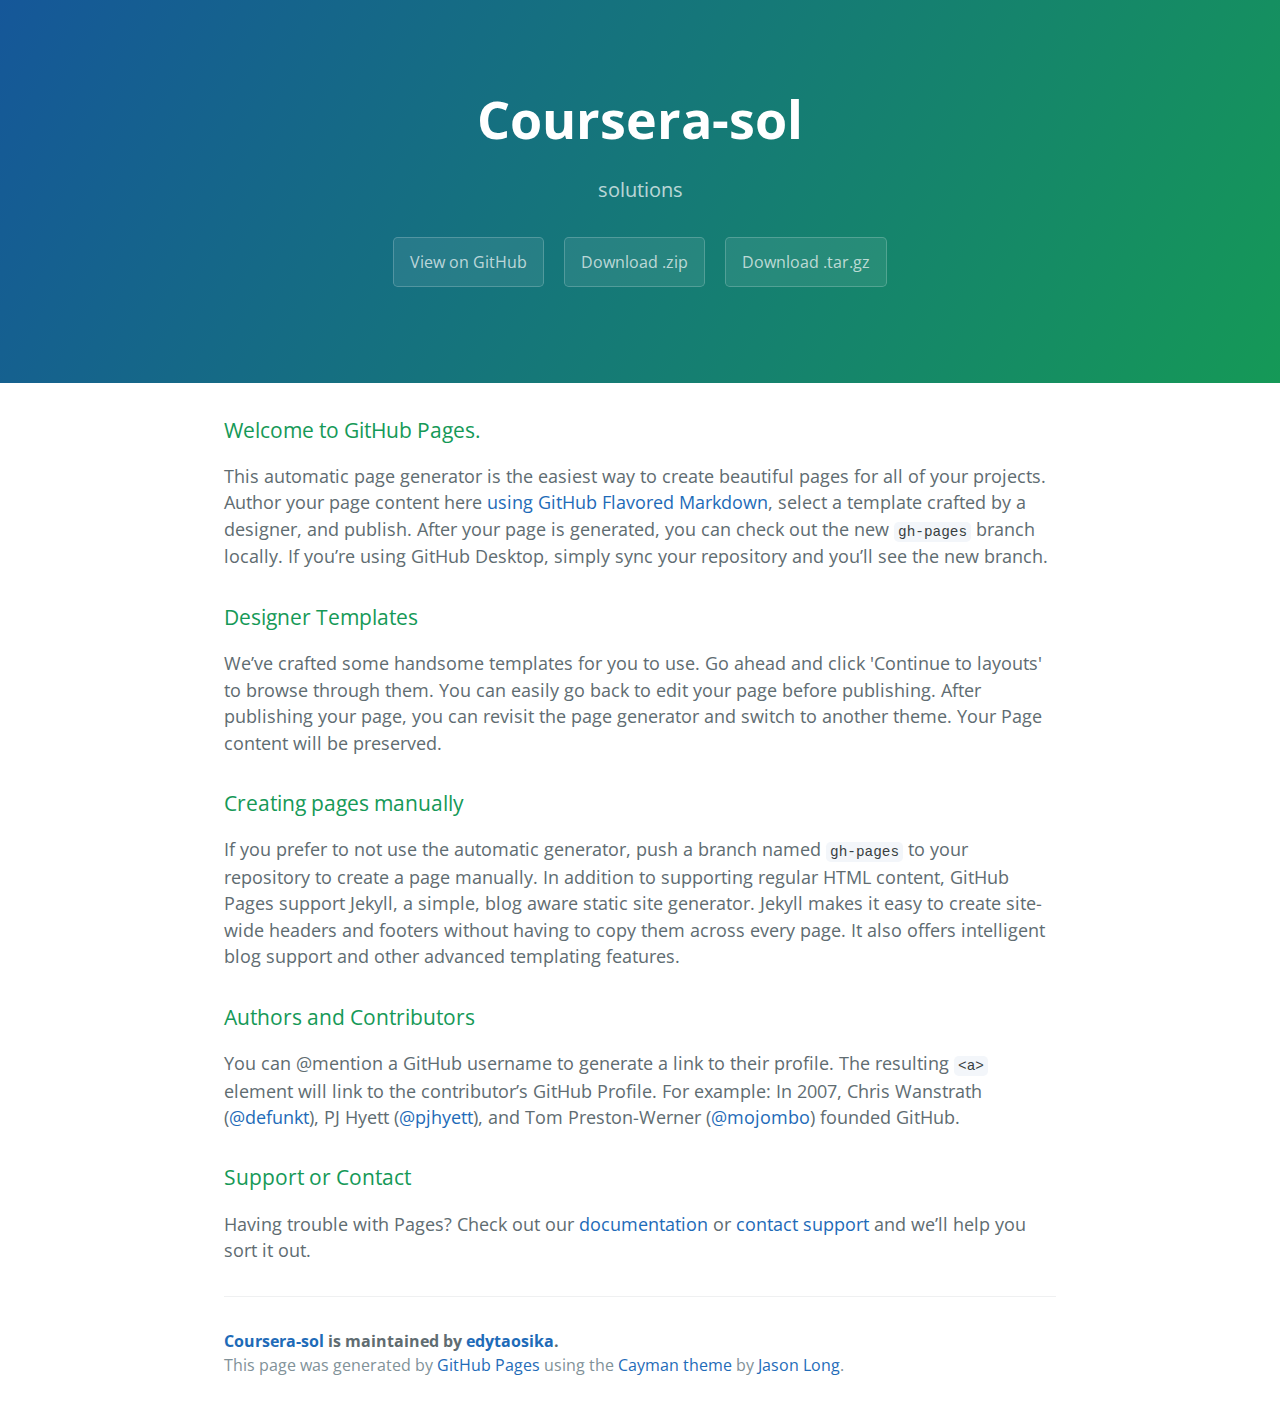
<file: index.html>
<!DOCTYPE html>
<html lang="en-us">
  <head>
    <meta charset="UTF-8">
    <title>Coursera-sol by edytaosika</title>
    <meta name="viewport" content="width=device-width, initial-scale=1">
    <link rel="stylesheet" type="text/css" href="stylesheets/normalize.css" media="screen">
    <link href='https://fonts.googleapis.com/css?family=Open+Sans:400,700' rel='stylesheet' type='text/css'>
    <link rel="stylesheet" type="text/css" href="stylesheets/stylesheet.css" media="screen">
    <link rel="stylesheet" type="text/css" href="stylesheets/github-light.css" media="screen">
  </head>
  <body>
    <section class="page-header">
      <h1 class="project-name">Coursera-sol</h1>
      <h2 class="project-tagline">solutions</h2>
      <a href="https://github.com/edytaosika/coursera-sol" class="btn">View on GitHub</a>
      <a href="https://github.com/edytaosika/coursera-sol/zipball/master" class="btn">Download .zip</a>
      <a href="https://github.com/edytaosika/coursera-sol/tarball/master" class="btn">Download .tar.gz</a>
    </section>

    <section class="main-content">
      <h3>
<a id="welcome-to-github-pages" class="anchor" href="#welcome-to-github-pages" aria-hidden="true"><span aria-hidden="true" class="octicon octicon-link"></span></a>Welcome to GitHub Pages.</h3>

<p>This automatic page generator is the easiest way to create beautiful pages for all of your projects. Author your page content here <a href="https://guides.github.com/features/mastering-markdown/">using GitHub Flavored Markdown</a>, select a template crafted by a designer, and publish. After your page is generated, you can check out the new <code>gh-pages</code> branch locally. If you’re using GitHub Desktop, simply sync your repository and you’ll see the new branch.</p>

<h3>
<a id="designer-templates" class="anchor" href="#designer-templates" aria-hidden="true"><span aria-hidden="true" class="octicon octicon-link"></span></a>Designer Templates</h3>

<p>We’ve crafted some handsome templates for you to use. Go ahead and click 'Continue to layouts' to browse through them. You can easily go back to edit your page before publishing. After publishing your page, you can revisit the page generator and switch to another theme. Your Page content will be preserved.</p>

<h3>
<a id="creating-pages-manually" class="anchor" href="#creating-pages-manually" aria-hidden="true"><span aria-hidden="true" class="octicon octicon-link"></span></a>Creating pages manually</h3>

<p>If you prefer to not use the automatic generator, push a branch named <code>gh-pages</code> to your repository to create a page manually. In addition to supporting regular HTML content, GitHub Pages support Jekyll, a simple, blog aware static site generator. Jekyll makes it easy to create site-wide headers and footers without having to copy them across every page. It also offers intelligent blog support and other advanced templating features.</p>

<h3>
<a id="authors-and-contributors" class="anchor" href="#authors-and-contributors" aria-hidden="true"><span aria-hidden="true" class="octicon octicon-link"></span></a>Authors and Contributors</h3>

<p>You can @mention a GitHub username to generate a link to their profile. The resulting <code>&lt;a&gt;</code> element will link to the contributor’s GitHub Profile. For example: In 2007, Chris Wanstrath (<a href="https://github.com/defunkt" class="user-mention">@defunkt</a>), PJ Hyett (<a href="https://github.com/pjhyett" class="user-mention">@pjhyett</a>), and Tom Preston-Werner (<a href="https://github.com/mojombo" class="user-mention">@mojombo</a>) founded GitHub.</p>

<h3>
<a id="support-or-contact" class="anchor" href="#support-or-contact" aria-hidden="true"><span aria-hidden="true" class="octicon octicon-link"></span></a>Support or Contact</h3>

<p>Having trouble with Pages? Check out our <a href="https://help.github.com/pages">documentation</a> or <a href="https://github.com/contact">contact support</a> and we’ll help you sort it out.</p>

      <footer class="site-footer">
        <span class="site-footer-owner"><a href="https://github.com/edytaosika/coursera-sol">Coursera-sol</a> is maintained by <a href="https://github.com/edytaosika">edytaosika</a>.</span>

        <span class="site-footer-credits">This page was generated by <a href="https://pages.github.com">GitHub Pages</a> using the <a href="https://github.com/jasonlong/cayman-theme">Cayman theme</a> by <a href="https://twitter.com/jasonlong">Jason Long</a>.</span>
      </footer>

    </section>

  
  </body>
</html>
</file>
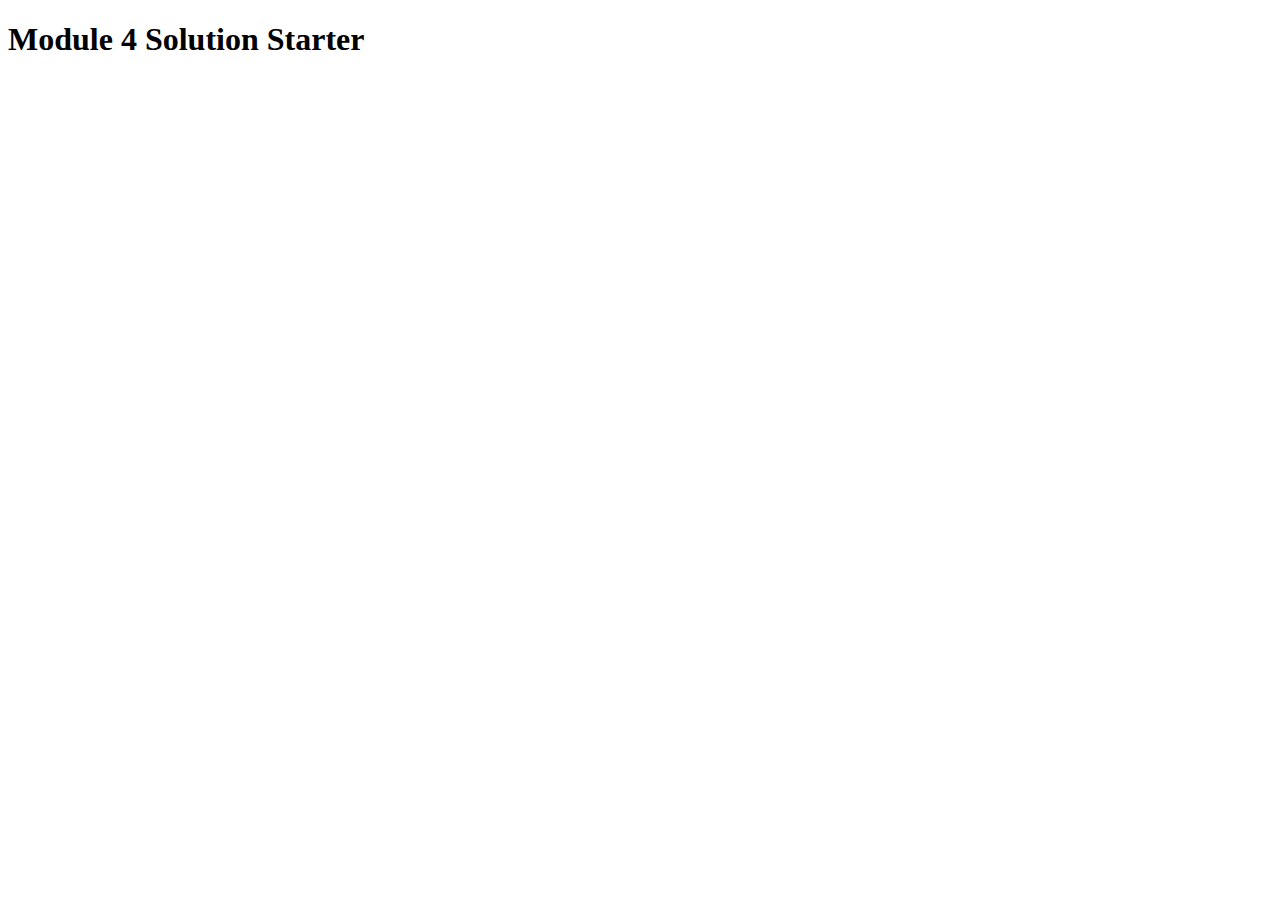
<file: mod4-solution/index.html>
<!DOCTYPE html>
<html>
<head>
  <meta charset="utf-8">
  <title>Module 4 Solution Starter</title>
  <script>
    var names = []; // DO NOT REMOVE
  </script>
  <script src="SpeakHello.js"></script>
  <script src="SpeakGoodBye.js"></script>
  <script src="script.js"></script>
</head>
<body>
  <h1>Module 4 Solution Starter</h1>
</body>
</html>
</file>
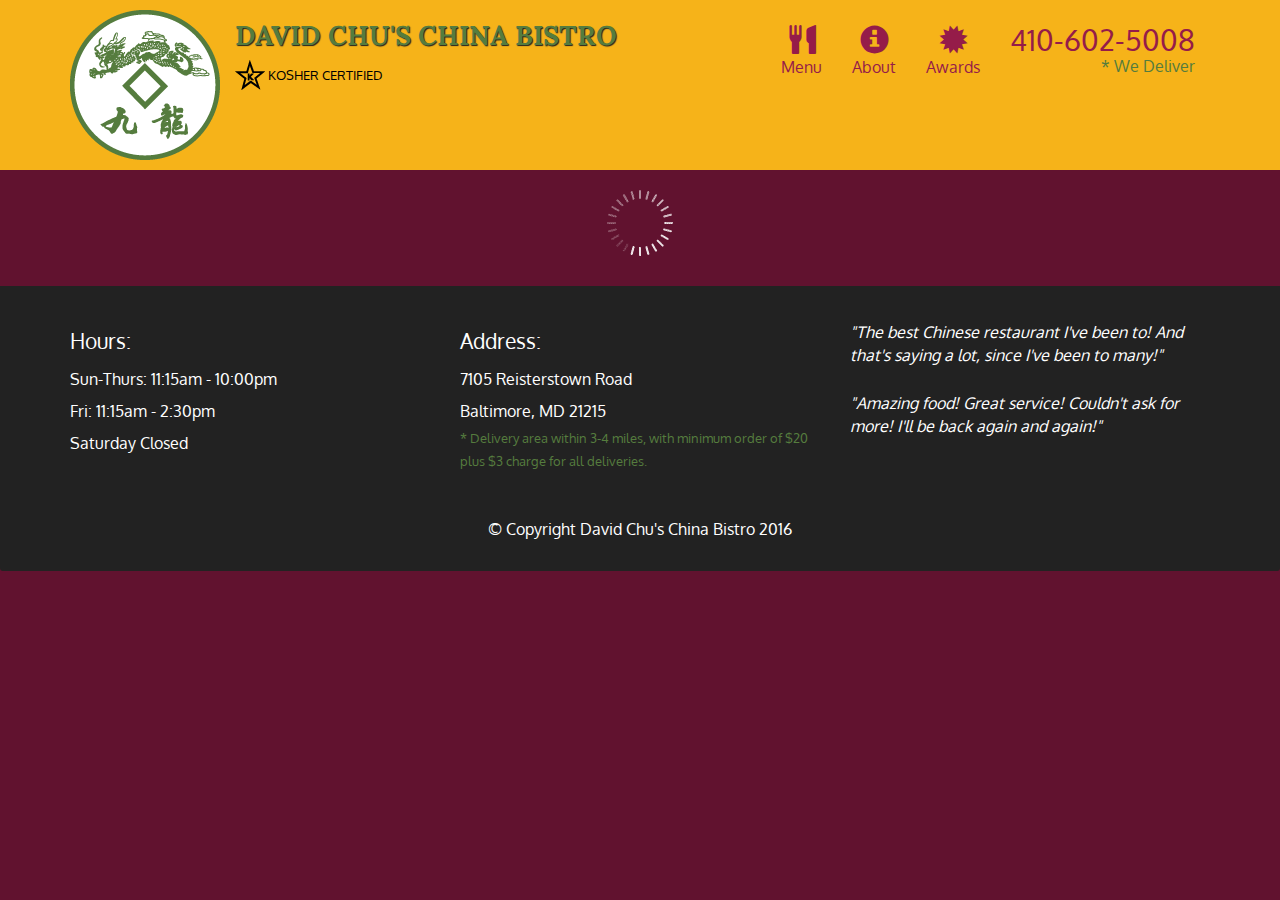
<file: mod5-solution/index.html>
<!doctype html>
<html lang="en">
  <head>
    <meta charset="utf-8">
    <meta http-equiv="X-UA-Compatible" content="IE=edge">
    <meta name="viewport" content="width=device-width, initial-scale=1">
    <title>David Chu's China Bistro</title>
    <link rel="stylesheet" href="css/bootstrap.min.css">
    <link rel="stylesheet" href="css/styles.css">
    <link href='https://fonts.googleapis.com/css?family=Oxygen:400,300,700' rel='stylesheet' type='text/css'>
    <link href='https://fonts.googleapis.com/css?family=Lora' rel='stylesheet' type='text/css'>
  </head>
<body>
  <header>
    <nav id="header-nav" class="navbar navbar-default">
      <div class="container">
        <div class="navbar-header">
          <a href="index.html" class="pull-left visible-md visible-lg">
            <div id="logo-img" alt="Logo image"></div>
          </a>

          <div class="navbar-brand">
            <a href="index.html"><h1>David Chu's China Bistro</h1></a>
            <p>
              <img src="images/star-k-logo.png" alt="Kosher certification">
              <span>Kosher Certified</span>
            </p>
          </div>

          <button id="navbarToggle" type="button" class="navbar-toggle collapsed" data-toggle="collapse" data-target="#collapsable-nav" aria-expanded="false">
            <span class="sr-only">Toggle navigation</span>
            <span class="icon-bar"></span>
            <span class="icon-bar"></span>
            <span class="icon-bar"></span>
          </button>
        </div>
        
        <div id="collapsable-nav" class="collapse navbar-collapse">
           <ul id="nav-list" class="nav navbar-nav navbar-right">
            <li id="navHomeButton" class="visible-xs active">
              <a href="index.html">
                <span class="glyphicon glyphicon-home"></span> Home</a>
            </li>
            <li id="navMenuButton">
              <a href="#" onclick="$dc.loadMenuCategories();">
                <span class="glyphicon glyphicon-cutlery"></span><br class="hidden-xs"> Menu</a>
            </li>
            <li>
              <a href="#">
                <span class="glyphicon glyphicon-info-sign"></span><br class="hidden-xs"> About</a>
            </li>
            <li>
              <a href="#">
                <span class="glyphicon glyphicon-certificate"></span><br class="hidden-xs"> Awards</a>
            </li>
            <li id="phone" class="hidden-xs">
              <a href="tel:410-602-5008">
                <span>410-602-5008</span></a><div>* We Deliver</div>
            </li>
          </ul><!-- #nav-list -->
        </div><!-- .collapse .navbar-collapse -->
      </div><!-- .container -->
    </nav><!-- #header-nav -->
  </header>

  <div id="call-btn" class="visible-xs">
    <a class="btn" href="tel:410-602-5008">
    <span class="glyphicon glyphicon-earphone"></span>
    410-602-5008
    </a>
  </div>
  <div id="xs-deliver" class="text-center visible-xs">* We Deliver</div>

  <div id="main-content" class="container"></div>

  <footer class="panel-footer">
    <div class="container">
      <div class="row">
        <section id="hours" class="col-sm-4">
          <span>Hours:</span><br>
          Sun-Thurs: 11:15am - 10:00pm<br>
          Fri: 11:15am - 2:30pm<br>
          Saturday Closed
          <hr class="visible-xs">
        </section>
        <section id="address" class="col-sm-4">
          <span>Address:</span><br>
          7105 Reisterstown Road<br>
          Baltimore, MD 21215
          <p>* Delivery area within 3-4 miles, with minimum order of $20 plus $3 charge for all deliveries.</p>
          <hr class="visible-xs">
        </section>
        <section id="testimonials" class="col-sm-4">
          <p>"The best Chinese restaurant I've been to! And that's saying a lot, since I've been to many!"</p>
          <p>"Amazing food! Great service! Couldn't ask for more! I'll be back again and again!"</p>
        </section>
      </div>
      <div class="text-center">&copy; Copyright David Chu's China Bistro 2016</div>
    </div>
  </footer>

  <!-- jQuery (Bootstrap JS plugins depend on it) -->
  <script src="js/jquery-2.1.4.min.js"></script>
  <script src="js/bootstrap.min.js"></script>
  <script src="js/ajax-utils.js"></script>
  <script src="js/script.js"></script>
</body>
</html>
</file>
<file: stylesheets/stylesheet.css>
* {
  box-sizing: border-box; }

body {
  padding: 0;
  margin: 0;
  font-family: "Open Sans", "Helvetica Neue", Helvetica, Arial, sans-serif;
  font-size: 16px;
  line-height: 1.5;
  color: #606c71; }

a {
  color: #1e6bb8;
  text-decoration: none; }
  a:hover {
    text-decoration: underline; }

.btn {
  display: inline-block;
  margin-bottom: 1rem;
  color: rgba(255, 255, 255, 0.7);
  background-color: rgba(255, 255, 255, 0.08);
  border-color: rgba(255, 255, 255, 0.2);
  border-style: solid;
  border-width: 1px;
  border-radius: 0.3rem;
  transition: color 0.2s, background-color 0.2s, border-color 0.2s; }
  .btn + .btn {
    margin-left: 1rem; }

.btn:hover {
  color: rgba(255, 255, 255, 0.8);
  text-decoration: none;
  background-color: rgba(255, 255, 255, 0.2);
  border-color: rgba(255, 255, 255, 0.3); }

@media screen and (min-width: 64em) {
  .btn {
    padding: 0.75rem 1rem; } }

@media screen and (min-width: 42em) and (max-width: 64em) {
  .btn {
    padding: 0.6rem 0.9rem;
    font-size: 0.9rem; } }

@media screen and (max-width: 42em) {
  .btn {
    display: block;
    width: 100%;
    padding: 0.75rem;
    font-size: 0.9rem; }
    .btn + .btn {
      margin-top: 1rem;
      margin-left: 0; } }

.page-header {
  color: #fff;
  text-align: center;
  background-color: #159957;
  background-image: linear-gradient(120deg, #155799, #159957); }

@media screen and (min-width: 64em) {
  .page-header {
    padding: 5rem 6rem; } }

@media screen and (min-width: 42em) and (max-width: 64em) {
  .page-header {
    padding: 3rem 4rem; } }

@media screen and (max-width: 42em) {
  .page-header {
    padding: 2rem 1rem; } }

.project-name {
  margin-top: 0;
  margin-bottom: 0.1rem; }

@media screen and (min-width: 64em) {
  .project-name {
    font-size: 3.25rem; } }

@media screen and (min-width: 42em) and (max-width: 64em) {
  .project-name {
    font-size: 2.25rem; } }

@media screen and (max-width: 42em) {
  .project-name {
    font-size: 1.75rem; } }

.project-tagline {
  margin-bottom: 2rem;
  font-weight: normal;
  opacity: 0.7; }

@media screen and (min-width: 64em) {
  .project-tagline {
    font-size: 1.25rem; } }

@media screen and (min-width: 42em) and (max-width: 64em) {
  .project-tagline {
    font-size: 1.15rem; } }

@media screen and (max-width: 42em) {
  .project-tagline {
    font-size: 1rem; } }

.main-content :first-child {
  margin-top: 0; }
.main-content img {
  max-width: 100%; }
.main-content h1, .main-content h2, .main-content h3, .main-content h4, .main-content h5, .main-content h6 {
  margin-top: 2rem;
  margin-bottom: 1rem;
  font-weight: normal;
  color: #159957; }
.main-content p {
  margin-bottom: 1em; }
.main-content code {
  padding: 2px 4px;
  font-family: Consolas, "Liberation Mono", Menlo, Courier, monospace;
  font-size: 0.9rem;
  color: #383e41;
  background-color: #f3f6fa;
  border-radius: 0.3rem; }
.main-content pre {
  padding: 0.8rem;
  margin-top: 0;
  margin-bottom: 1rem;
  font: 1rem Consolas, "Liberation Mono", Menlo, Courier, monospace;
  color: #567482;
  word-wrap: normal;
  background-color: #f3f6fa;
  border: solid 1px #dce6f0;
  border-radius: 0.3rem; }
  .main-content pre > code {
    padding: 0;
    margin: 0;
    font-size: 0.9rem;
    color: #567482;
    word-break: normal;
    white-space: pre;
    background: transparent;
    border: 0; }
.main-content .highlight {
  margin-bottom: 1rem; }
  .main-content .highlight pre {
    margin-bottom: 0;
    word-break: normal; }
.main-content .highlight pre, .main-content pre {
  padding: 0.8rem;
  overflow: auto;
  font-size: 0.9rem;
  line-height: 1.45;
  border-radius: 0.3rem; }
.main-content pre code, .main-content pre tt {
  display: inline;
  max-width: initial;
  padding: 0;
  margin: 0;
  overflow: initial;
  line-height: inherit;
  word-wrap: normal;
  background-color: transparent;
  border: 0; }
  .main-content pre code:before, .main-content pre code:after, .main-content pre tt:before, .main-content pre tt:after {
    content: normal; }
.main-content ul, .main-content ol {
  margin-top: 0; }
.main-content blockquote {
  padding: 0 1rem;
  margin-left: 0;
  color: #819198;
  border-left: 0.3rem solid #dce6f0; }
  .main-content blockquote > :first-child {
    margin-top: 0; }
  .main-content blockquote > :last-child {
    margin-bottom: 0; }
.main-content table {
  display: block;
  width: 100%;
  overflow: auto;
  word-break: normal;
  word-break: keep-all; }
  .main-content table th {
    font-weight: bold; }
  .main-content table th, .main-content table td {
    padding: 0.5rem 1rem;
    border: 1px solid #e9ebec; }
.main-content dl {
  padding: 0; }
  .main-content dl dt {
    padding: 0;
    margin-top: 1rem;
    font-size: 1rem;
    font-weight: bold; }
  .main-content dl dd {
    padding: 0;
    margin-bottom: 1rem; }
.main-content hr {
  height: 2px;
  padding: 0;
  margin: 1rem 0;
  background-color: #eff0f1;
  border: 0; }

@media screen and (min-width: 64em) {
  .main-content {
    max-width: 64rem;
    padding: 2rem 6rem;
    margin: 0 auto;
    font-size: 1.1rem; } }

@media screen and (min-width: 42em) and (max-width: 64em) {
  .main-content {
    padding: 2rem 4rem;
    font-size: 1.1rem; } }

@media screen and (max-width: 42em) {
  .main-content {
    padding: 2rem 1rem;
    font-size: 1rem; } }

.site-footer {
  padding-top: 2rem;
  margin-top: 2rem;
  border-top: solid 1px #eff0f1; }

.site-footer-owner {
  display: block;
  font-weight: bold; }

.site-footer-credits {
  color: #819198; }

@media screen and (min-width: 64em) {
  .site-footer {
    font-size: 1rem; } }

@media screen and (min-width: 42em) and (max-width: 64em) {
  .site-footer {
    font-size: 1rem; } }

@media screen and (max-width: 42em) {
  .site-footer {
    font-size: 0.9rem; } }
</file>
<file: stylesheets/github-light.css>
/*
The MIT License (MIT)

Copyright (c) 2016 GitHub, Inc.

Permission is hereby granted, free of charge, to any person obtaining a copy
of this software and associated documentation files (the "Software"), to deal
in the Software without restriction, including without limitation the rights
to use, copy, modify, merge, publish, distribute, sublicense, and/or sell
copies of the Software, and to permit persons to whom the Software is
furnished to do so, subject to the following conditions:

The above copyright notice and this permission notice shall be included in all
copies or substantial portions of the Software.

THE SOFTWARE IS PROVIDED "AS IS", WITHOUT WARRANTY OF ANY KIND, EXPRESS OR
IMPLIED, INCLUDING BUT NOT LIMITED TO THE WARRANTIES OF MERCHANTABILITY,
FITNESS FOR A PARTICULAR PURPOSE AND NONINFRINGEMENT. IN NO EVENT SHALL THE
AUTHORS OR COPYRIGHT HOLDERS BE LIABLE FOR ANY CLAIM, DAMAGES OR OTHER
LIABILITY, WHETHER IN AN ACTION OF CONTRACT, TORT OR OTHERWISE, ARISING FROM,
OUT OF OR IN CONNECTION WITH THE SOFTWARE OR THE USE OR OTHER DEALINGS IN THE
SOFTWARE.

*/

.pl-c /* comment */ {
  color: #969896;
}

.pl-c1 /* constant, variable.other.constant, support, meta.property-name, support.constant, support.variable, meta.module-reference, markup.raw, meta.diff.header */,
.pl-s .pl-v /* string variable */ {
  color: #0086b3;
}

.pl-e /* entity */,
.pl-en /* entity.name */ {
  color: #795da3;
}

.pl-smi /* variable.parameter.function, storage.modifier.package, storage.modifier.import, storage.type.java, variable.other */,
.pl-s .pl-s1 /* string source */ {
  color: #333;
}

.pl-ent /* entity.name.tag */ {
  color: #63a35c;
}

.pl-k /* keyword, storage, storage.type */ {
  color: #a71d5d;
}

.pl-s /* string */,
.pl-pds /* punctuation.definition.string, string.regexp.character-class */,
.pl-s .pl-pse .pl-s1 /* string punctuation.section.embedded source */,
.pl-sr /* string.regexp */,
.pl-sr .pl-cce /* string.regexp constant.character.escape */,
.pl-sr .pl-sre /* string.regexp source.ruby.embedded */,
.pl-sr .pl-sra /* string.regexp string.regexp.arbitrary-repitition */ {
  color: #183691;
}

.pl-v /* variable */ {
  color: #ed6a43;
}

.pl-id /* invalid.deprecated */ {
  color: #b52a1d;
}

.pl-ii /* invalid.illegal */ {
  color: #f8f8f8;
  background-color: #b52a1d;
}

.pl-sr .pl-cce /* string.regexp constant.character.escape */ {
  font-weight: bold;
  color: #63a35c;
}

.pl-ml /* markup.list */ {
  color: #693a17;
}

.pl-mh /* markup.heading */,
.pl-mh .pl-en /* markup.heading entity.name */,
.pl-ms /* meta.separator */ {
  font-weight: bold;
  color: #1d3e81;
}

.pl-mq /* markup.quote */ {
  color: #008080;
}

.pl-mi /* markup.italic */ {
  font-style: italic;
  color: #333;
}

.pl-mb /* markup.bold */ {
  font-weight: bold;
  color: #333;
}

.pl-md /* markup.deleted, meta.diff.header.from-file */ {
  color: #bd2c00;
  background-color: #ffecec;
}

.pl-mi1 /* markup.inserted, meta.diff.header.to-file */ {
  color: #55a532;
  background-color: #eaffea;
}

.pl-mdr /* meta.diff.range */ {
  font-weight: bold;
  color: #795da3;
}

.pl-mo /* meta.output */ {
  color: #1d3e81;
}
</file>
<file: mod5-solution/css/styles.css>
body {
  font-size: 16px;
  color: #fff;
  background-color: #61122f;
  font-family: 'Oxygen', sans-serif;
}

/** HEADER **/
#header-nav {
  background-color: #f6b319;
  border-radius: 0;
  border: 0;
}

#logo-img {
  background: url('../images/restaurant-logo_large.png') no-repeat;
  width: 150px;
  height: 150px;
  margin: 10px 15px 10px 0;
}

.navbar-brand {
  padding-top: 25px;
}
.navbar-brand h1 { /* Restaurant name */
  font-family: 'Lora', serif;
  color: #557c3e;
  font-size: 1.5em;
  text-transform: uppercase;
  font-weight: bold;
  text-shadow: 1px 1px 1px #222;
  margin-top: 0;
  margin-bottom: 0;
  line-height: .75;
}
.navbar-brand a:hover, .navbar-brand a:focus {
  text-decoration: none;
}
.navbar-brand p { /* Kosher cert */
  color: #000;
  text-transform: uppercase;
  font-size: .7em;
  margin-top: 15px;
}
.navbar-brand p span { /* Star-K */
  vertical-align: middle;
}

#nav-list {
  margin-top: 10px;
}
#nav-list a {
  color: #951C49;
  text-align: center;
}
#nav-list a:hover {
  background: #E7E7E7;
}
#nav-list a span {
  font-size: 1.8em;
}

#phone {
  margin-top: 5px;
}
#phone a { /* Phone number */
  text-align: right;
  padding-bottom: 0;
}
#phone div { /* We Deliver */
  color: #557c3e;
  text-align: right;
  padding-right: 15px;
}

.navbar-header button.navbar-toggle, .navbar-header .icon-bar {
  border: 1px solid #61122f;
}
.navbar-header button.navbar-toggle {
  clear: both;
  margin-top: -30px;
}
/* END HEADER */

/* FOOTER */
.panel-footer {
  margin-top: 30px;
  padding-top: 35px;
  padding-bottom: 30px;
  background-color: #222;
  border-top: 0;
}
.panel-footer div.row {
  margin-bottom: 35px;
}
#hours, #address {
  line-height: 2;
}
#hours > span, #address > span {
  font-size: 1.3em;
}
#address p {
  color: #557c3e;
  font-size: .8em;
  line-height: 1.8;
}
#testimonials {
  font-style: italic;
}
#testimonials p:nth-child(2) {
  margin-top: 25px;
}
/* END FOOTER */



/* HOME PAGE */
.container .jumbotron {
  box-shadow: 0 0 50px #3F0C1F;
  border: 2px solid #3F0C1F;
}

#menu-tile, #specials-tile, #map-tile {
  height: 250px;
  width: 100%;
  margin-bottom: 15px;
  position: relative;
  border: 2px solid #3F0C1F;
  overflow: hidden;
}
#menu-tile:hover, #specials-tile:hover, #map-tile:hover {
  box-shadow: 0 1px 5px 1px #cccccc;
}
#menu-tile {
  background: url('../images/menu-tile.jpg') no-repeat;
  background-position: center;
}
#specials-tile {
  background: url('../images/specials-tile.jpg') no-repeat;
  background-position: center;
}
#menu-tile span, #specials-tile span, #map-tile span {
  position: absolute;
  bottom: 0;
  right: 0;
  width: 100%;
  text-align: center;
  font-size: 1.6em;
  text-transform: uppercase;
  background-color: #000;
  color: #fff;
  opacity: .8;
}
/* END HOME PAGE */

/* MENU CATEGORIES PAGE */
.category-tile { 
  position: relative;
  border: 2px solid #3F0C1F;
  overflow: hidden;
  width: 200px;
  height: 200px;
  margin: 0 auto 15px;
}
.category-tile span {
  position: absolute;
  bottom: 0;
  right: 0;
  width: 100%;
  text-align: center;
  font-size: 1.2em;
  text-transform: uppercase;
  background-color: #000;
  color: #fff;
  opacity: .8;
}
.category-tile:hover {
  box-shadow: 0 1px 5px 1px #cccccc;
}

#menu-categories-title + div {
  margin-bottom: 50px;
}
/* END MENU CATEGORIES PAGE */

/* SINGLE CATEGORY PAGE */
.menu-item-tile {
  margin-bottom: 25px;
}
.menu-item-tile hr {
  width: 80%;
}
.menu-item-tile .menu-item-price {
  font-size: 1.1em;
  text-align: right;
  margin-top: -15px;
  margin-right: -15px;
}
.menu-item-tile .menu-item-price span {
  font-size: .6em;
}
.menu-item-photo {
  position: relative;
  border: 2px solid #3F0C1F; 
  overflow: hidden;
  padding: 0;
  margin-right: -15px;
  margin-left: auto;
  margin-bottom: 20px;
  max-width: 250px;
}
.menu-item-photo div {
  position: absolute;
  bottom: 0;
  right: 0;
  width: 80px;
  background-color: #557c3e;
  text-align: center;
}
.menu-item-description {
  padding-right: 30px;
}
h3.menu-item-title {
  margin: 0 0 10px;
}
.menu-item-details {
  font-size: .9em;
  font-style: italic;
}
/* END SINGLE CATEGORY PAGE */


/********** Large devices only **********/
@media (min-width: 1200px) {
  .container .jumbotron {
    background: url('../images/jumbotron_1200.jpg') no-repeat;
    height: 675px;
  }
}

/********** Medium devices only **********/
@media (min-width: 992px) and (max-width: 1199px) {
  /* Header */
  #logo-img {
    background: url('../images/restaurant-logo_medium.png') no-repeat;
    width: 100px;
    height: 100px;
    margin: 5px 5px 5px 0;
  }
  /* End Header */

  /* Home Page */
  .container .jumbotron {
    background: url('../images/jumbotron_992.jpg') no-repeat;
    height: 558px;
  }
  /* End Home Page */
}

/********** Small devices only **********/
@media (min-width: 768px) and (max-width: 991px) {
  /* Home Page */
  .container .jumbotron {
    background: url('../images/jumbotron_768.jpg') no-repeat;
    height: 432px;
  }
  /* End Home Page */
}

/********** Extra small devices only **********/
@media (max-width: 767px) {
  /* Header */
  .navbar-brand {
    padding-top: 10px;
    height: 80px;
  }
  .navbar-brand h1 { /* Restaurant name */
    padding-top: 10px;
    font-size: 5vw; /* 1vw = 1% of viewport width */
  }
  .navbar-brand p { /* Kosher cert */
    font-size: .6em;
    margin-top: 12px;
  }
  .navbar-brand p img { /* Star-K */
    height: 20px;
  }

  #collapsable-nav a { /* Collapsed nav menu text */
    font-size: 1.2em;
  }
  #collapsable-nav a span { /* Collapsed nav menu glyph */
    font-size: 1em;
    margin-right: 5px;
  }

  #call-btn > a {
    font-size: 1.5em;
    display: block;
    margin: 0 20px;
    padding: 10px;
    border: 2px solid #fff;
    background-color: #f6b319;
    color: #951c49;
  }
  #xs-deliver {
    margin-top: 5px;
    font-size: .7em;
    letter-spacing: .1em;
    text-transform: uppercase;
  }
  /* End Header */

  /* Footer */
  .panel-footer section {
    margin-bottom: 30px;
    text-align: center;
  }
  .panel-footer section:nth-child(3) {
    margin-bottom: 0; /* margin already exists on the whole row */
  }
  .panel-footer section hr {
    width: 50%;
  }
  /* End Footer */

  /* Home Page */
  .container .jumbotron {
    margin-top: 30px;
    padding: 0;
  }
  #menu-tile, #specials-tile {
    width: 360px;
    margin: 0 auto 15px;
  }

  .menu-item-photo {
    margin-right: auto;
  }
  .menu-item-tile .menu-item-price {
    text-align: center;
  }
  .menu-item-description {
    text-align: center;;
  }
}


/********** Super extra small devices Only :-) (e.g., iPhone 4) **********/
@media (max-width: 479px) {
  /* Header */
  .navbar-brand h1 { /* Restaurant name */
    padding-top: 5px;
    font-size: 6vw;
  }
  /* End Header */
  
  /* Home page */
  #menu-tile, #specials-tile {
    width: 280px;
    margin: 0 auto 15px;
  }

  .col-xxs-12 {
    position: relative;
    min-height: 1px;
    padding-right: 15px;
    padding-left: 15px;
    float: left;
    width: 100%;
  }
}
</file>
